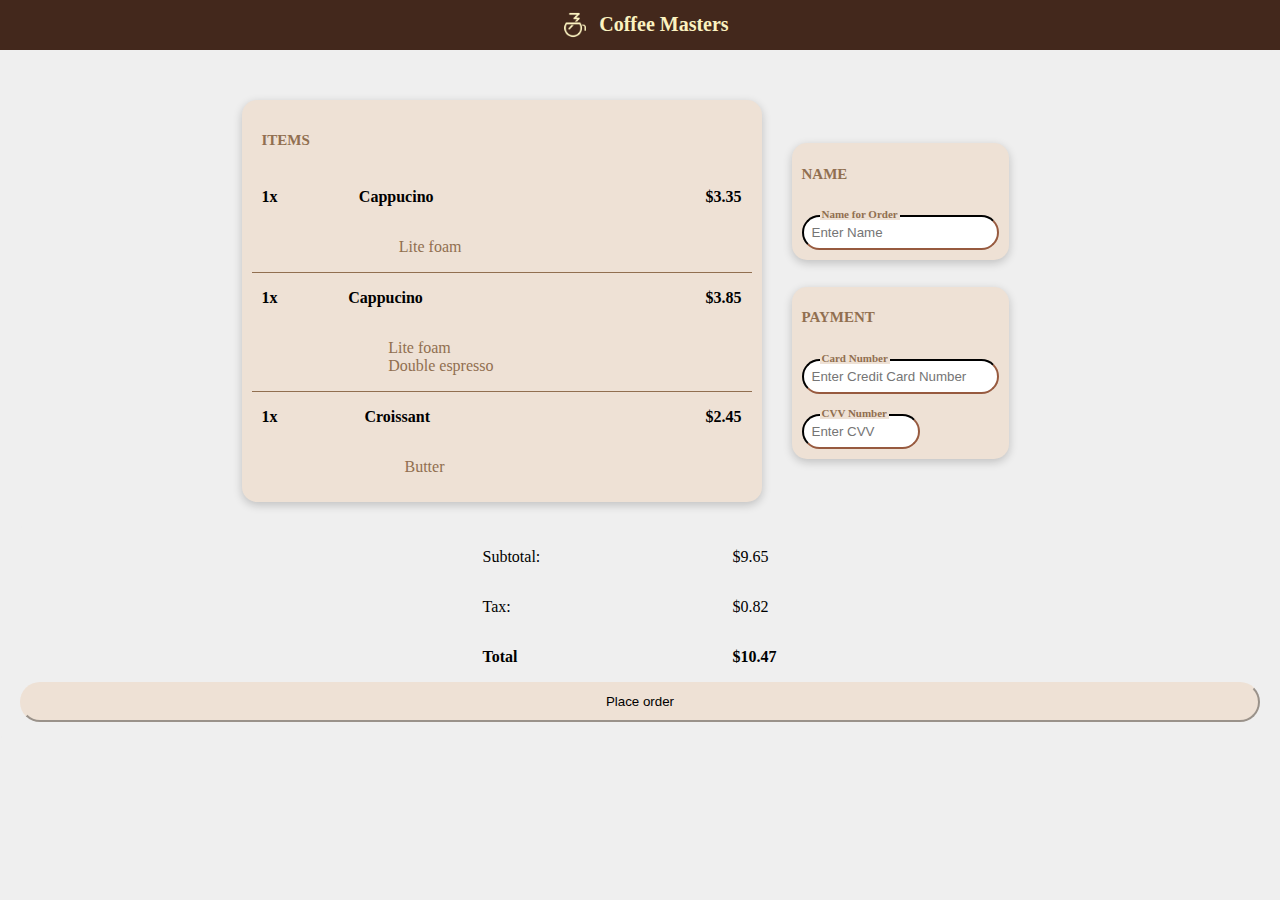
<file: index.html>
<!DOCTYPE html>
<html lang="en">
  <head>
    <meta charset="UTF-8" />
    <meta name="viewport" content="width=device-width, initial-scale=1.0" />
    <link
    href="https://fonts.googleapis.com/css2?family=Open+Sans:wght@400;700&display=swap"
    rel="stylesheet"
    />
    <title>Coffee Master</title>
    <link rel="stylesheet" href="/css/style.css" />
  </head>
  <body class = checkout-page>

  <section class="header-section">
    <div class = "branding">
      <img class = "logo" src="/img/coffee_masters_logo.png" alt="coffee masters logo">
      <h1 class = "brand-name">Coffee Masters</h1>
    </div>
  </section>

  <section class = "content">

    <section class = "order-cards">

      <section class = "card order">
        <h2 class = "section-title">ITEMS</h2>

        <section class = "items">

          <section class = "item-information first-item">
            <p class = "amount">1x</p>
            <p class = "type">Cappucino</p>
            <p class = "price">$3.35</p>
            <ul class = "extras">
              <li>Lite foam</li>
            </ul>
          </section>

          <section class = "item-information second-item">
            <p class = "amount">1x</p>
            <p class = "type">Cappucino</p>
            <p class = "price">$3.85</p>
            <ul class = "extras">
              <li>Lite foam</li>
              <li>Double espresso</li>
            </ul>
          </section>

          <section class = "item-information third-item">
            <p class = "amount">1x</p>
            <p class = "type">Croissant</p>
            <p class = "price">$2.45</p>
            <ul class = "extras">
              <li>Butter</li>
            </ul>

          </section>

        </section>

      </section>

      <section class = "information-cards">
        <section class = "card customer-information">
          <h2>NAME</h2>
          <section class = "information-box">
            <label for = "customer" class = "input-label">Name for Order</label>
            <input id="customer" class = "information-input" placeholder="Enter Name"/>
          </section>
        </section>

        <section class = "card card-information">
          <h2>PAYMENT</h2>
          <section class = 'information-box'>
            <label for = "cardnumber" class = "input-label">Card Number</label>
            <input id="cardnumber" class = "information-input" placeholder="Enter Credit Card Number"/>
          </section>

          <section class = 'information-box'>
            <label for = "cvv" class = "input-label">CVV Number</label>
            <input id="cvv" class = "cvv information-input" placeholder="Enter CVV"/>
          </section>

    </section>
      </section>


    </section>

    <section class = "checkout">
      <div class = "subtotals">
        <p>Subtotal:</p>
        <p>$9.65</p>
        <p>Tax:</p>
        <p>$0.82</p>
        <p class = "total">Total</p>
        <p class = "total">$10.47</p>
      </div>
    </section>

    <button class = "place-order">Place order</button>

  </section>

  </body>
</html>
</file>
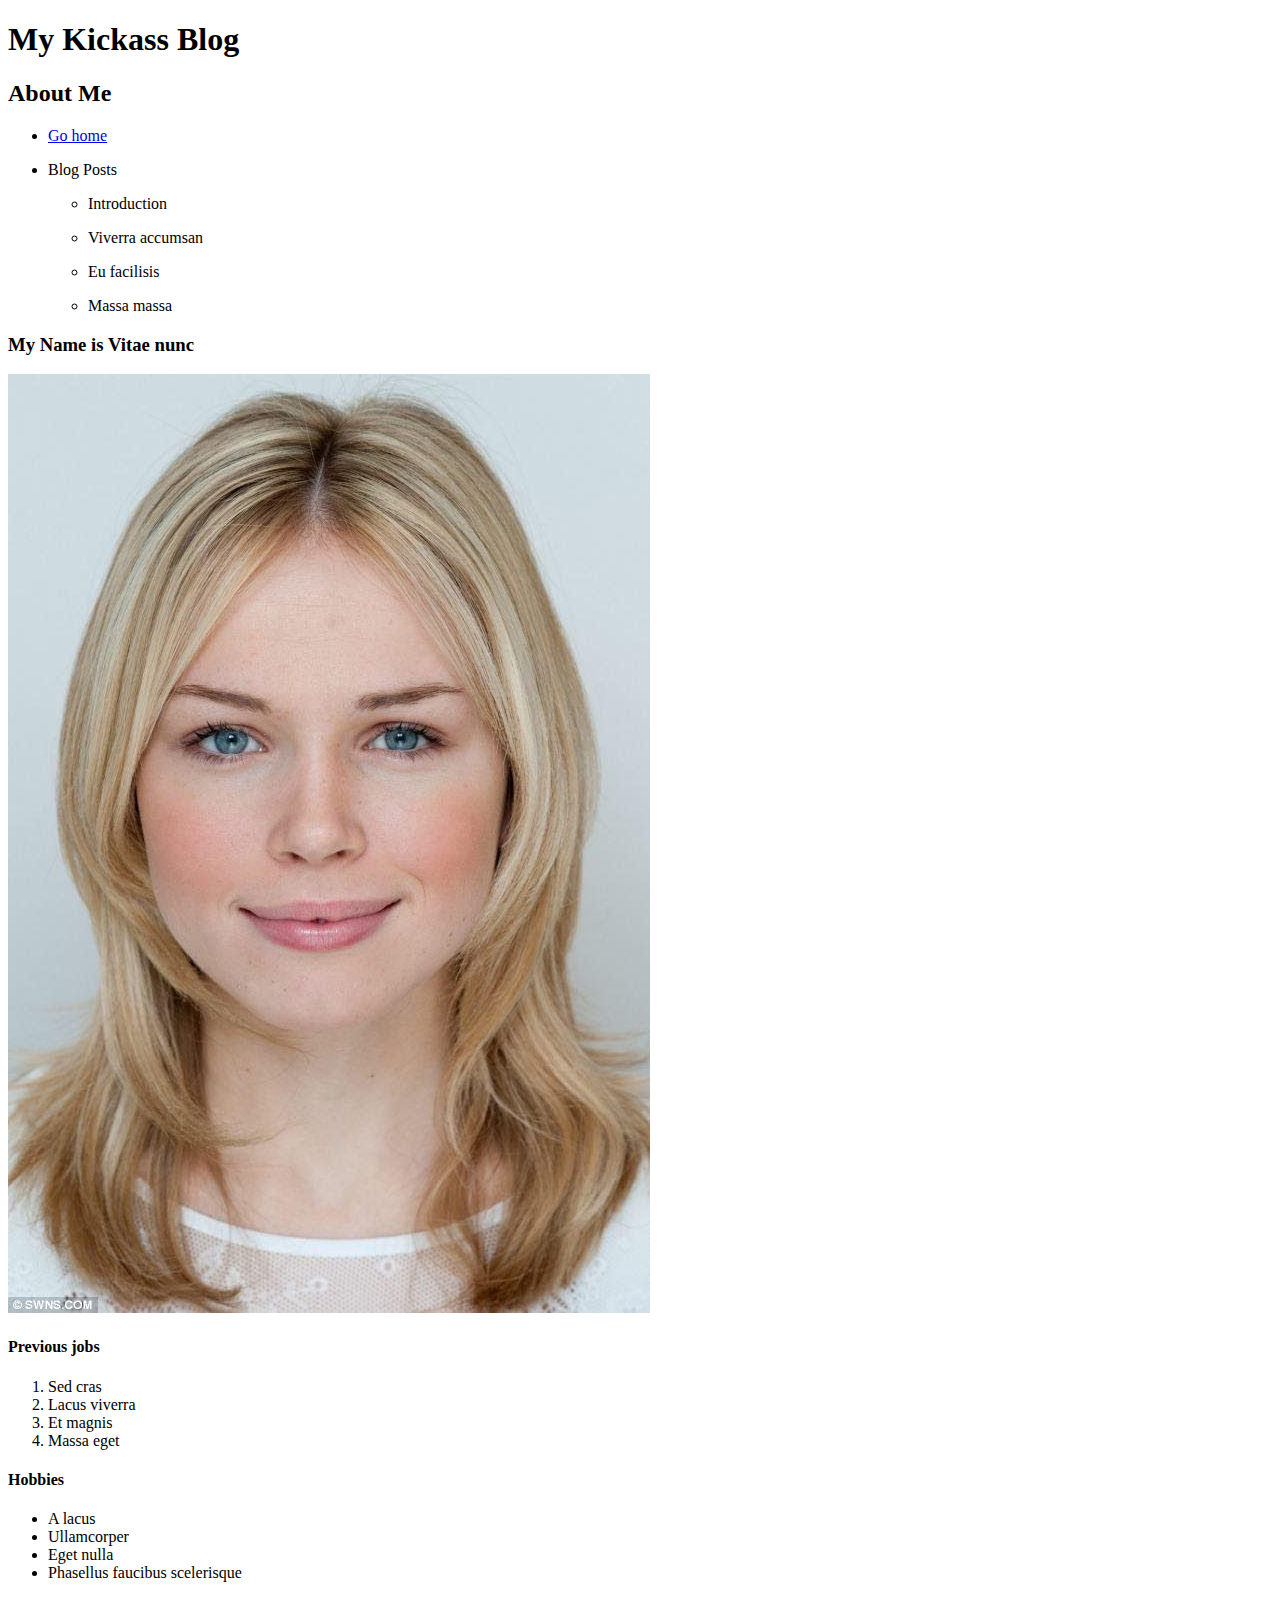
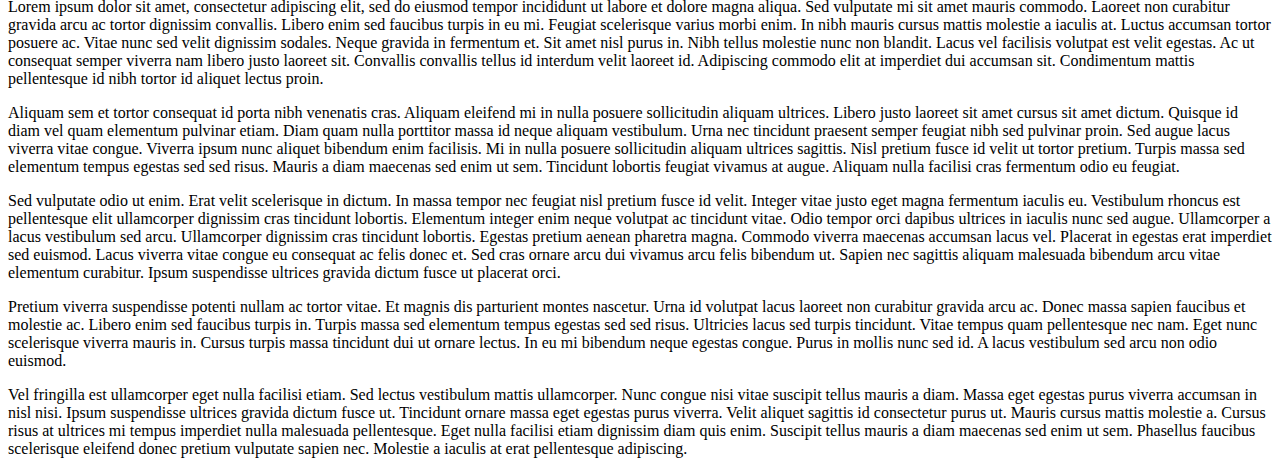
<file: about.html>
<!DOCTYPE html>
<html lang="en">
  <head>
    <meta charset="UTF-8" />
    <meta name="viewport" content="width=device-width, initial-scale=1.0" />
    <title>About</title>
  </head>
  <body>

  <section class="header-section">
    <h1>My Kickass Blog</h1>
    <h2>About Me</h2>
    <nav>
      <ul class="nav-list">
        <li class = "nav-list-item">
          <a href="index.html">Go home</a>
        </li>
        <li class = "nav-list-item">
          <p>Blog Posts</p>
          <ul class="blog-posts">
            <li class="blog-posts-item">
              <p>Introduction</p>
            </li>
            <li class="blog-posts-item">
              <p>Viverra accumsan</p>
            </li>
            <li class="blog-posts-item">
              <p>Eu facilisis</p>
            </li>
            <li class="blog-posts-item">
              <p>Massa massa</p>
            </li>
          </ul>
        </li>
      </ul>
    </nav>
  </section>

  <div>
    <h3>My Name is Vitae nunc</h3>
    <img src="/img/68e12397e87359cd63e751a3eee14fe0.jpg", alt="The most normal woman">
    <div class = "lists">
      <h4>Previous jobs</h4>
      <ol>
        <li class = "list-item">
          Sed cras
        </li>
        <li class = "list-item">
          Lacus viverra
        </li>
        <li class = "list-item">
          Et magnis
        </li>
        <li class = "list-item">
          Massa eget
        </li>
      </ol>
      <h4>Hobbies</h4>
      <ul>
        <li class = "list-item">
          A lacus
        </li>
        <li class = "list-item">
          Ullamcorper
        </li>
        <li class = "list-item">
          Eget nulla
        </li>
        <li class = "list-item">
          Phasellus faucibus scelerisque
        </li>
      </ul>
    </div>
    <div class="body">
      <p>
        Lorem ipsum dolor sit amet, consectetur adipiscing elit, sed do eiusmod tempor incididunt ut labore et dolore magna aliqua.
        Sed vulputate mi sit amet mauris commodo. Laoreet non curabitur gravida arcu ac tortor dignissim convallis. Libero enim sed faucibus turpis in eu mi.
        Feugiat scelerisque varius morbi enim. In nibh mauris cursus mattis molestie a iaculis at. Luctus accumsan tortor posuere ac.
        Vitae nunc sed velit dignissim sodales. Neque gravida in fermentum et. Sit amet nisl purus in. Nibh tellus molestie nunc non blandit.
        Lacus vel facilisis volutpat est velit egestas. Ac ut consequat semper viverra nam libero justo laoreet sit.
        Convallis convallis tellus id interdum velit laoreet id. Adipiscing commodo elit at imperdiet dui accumsan sit.
        Condimentum mattis pellentesque id nibh tortor id aliquet lectus proin.
      </p>
      <p>
        Aliquam sem et tortor consequat id porta nibh venenatis cras. Aliquam eleifend mi in nulla posuere sollicitudin aliquam ultrices.
        Libero justo laoreet sit amet cursus sit amet dictum. Quisque id diam vel quam elementum pulvinar etiam.
        Diam quam nulla porttitor massa id neque aliquam vestibulum. Urna nec tincidunt praesent semper feugiat nibh sed pulvinar proin.
        Sed augue lacus viverra vitae congue. Viverra ipsum nunc aliquet bibendum enim facilisis. Mi in nulla posuere sollicitudin aliquam ultrices sagittis.
        Nisl pretium fusce id velit ut tortor pretium. Turpis massa sed elementum tempus egestas sed sed risus. Mauris a diam maecenas sed enim ut sem.
        Tincidunt lobortis feugiat vivamus at augue. Aliquam nulla facilisi cras fermentum odio eu feugiat.
      </p>
      <p>
        Sed vulputate odio ut enim. Erat velit scelerisque in dictum. In massa tempor nec feugiat nisl pretium fusce id velit.
        Integer vitae justo eget magna fermentum iaculis eu. Vestibulum rhoncus est pellentesque elit ullamcorper dignissim cras tincidunt lobortis.
        Elementum integer enim neque volutpat ac tincidunt vitae. Odio tempor orci dapibus ultrices in iaculis nunc sed augue.
        Ullamcorper a lacus vestibulum sed arcu. Ullamcorper dignissim cras tincidunt lobortis. Egestas pretium aenean pharetra magna.
        Commodo viverra maecenas accumsan lacus vel. Placerat in egestas erat imperdiet sed euismod. Lacus viverra vitae congue eu consequat ac felis donec et.
        Sed cras ornare arcu dui vivamus arcu felis bibendum ut. Sapien nec sagittis aliquam malesuada bibendum arcu vitae elementum curabitur.
        Ipsum suspendisse ultrices gravida dictum fusce ut placerat orci.
      </p>
      <p>
        Pretium viverra suspendisse potenti nullam ac tortor vitae. Et magnis dis parturient montes nascetur.
        Urna id volutpat lacus laoreet non curabitur gravida arcu ac. Donec massa sapien faucibus et molestie ac.
        Libero enim sed faucibus turpis in. Turpis massa sed elementum tempus egestas sed sed risus. Ultricies lacus sed turpis tincidunt.
        Vitae tempus quam pellentesque nec nam. Eget nunc scelerisque viverra mauris in. Cursus turpis massa tincidunt dui ut ornare lectus.
        In eu mi bibendum neque egestas congue. Purus in mollis nunc sed id. A lacus vestibulum sed arcu non odio euismod.
      </p>
      <p>
        Vel fringilla est ullamcorper eget nulla facilisi etiam. Sed lectus vestibulum mattis ullamcorper. Nunc congue nisi vitae suscipit tellus mauris a diam.
        Massa eget egestas purus viverra accumsan in nisl nisi. Ipsum suspendisse ultrices gravida dictum fusce ut.
        Tincidunt ornare massa eget egestas purus viverra. Velit aliquet sagittis id consectetur purus ut. Mauris cursus mattis molestie a.
        Cursus risus at ultrices mi tempus imperdiet nulla malesuada pellentesque. Eget nulla facilisi etiam dignissim diam quis enim.
        Suscipit tellus mauris a diam maecenas sed enim ut sem. Phasellus faucibus scelerisque eleifend donec pretium vulputate sapien nec.
        Molestie a iaculis at erat pellentesque adipiscing.
      </p>
    </div>
  </div>

  </body>
</html>
</file>
<file: css/style.css>
* {
  box-sizing: border-box;
}

h1 {
  color: #FBF2C0;
  font-size: 20px;
}

h2 {
  color: #916F50;
  font-size: 15px;
}

body {
  margin: 0;
  padding: 0;
  background: #EFEFEF;
}

/* Header Section */

.header-section {
  grid-area: header;
  min-height: 50px;
  margin: 0;
  padding: 0;
  background: #43281C;
}

.branding {
  display: flex;
  justify-content: center;
  align-items: center;
}

.logo {
  display: flex;
  align-items: center;
  max-height: 50px;
  padding:10px;
}

/* Ordering information */
/* common */

.section-title {
  grid-area: title;
  padding: 10px
}

/*order information */

.amount {
  grid-area: amount;
  display: flex;
  justify-content: left;
  padding-left: 10px;
}

.type {
  display: flex;
  justify-content: left;
  grid-area: type;
}

.price{
  grid-area: price;
  display: flex;
  justify-content: right;
  padding-right: 10px;
}

.extras{
  grid-area: extras;
  font-weight: normal;
  color: #916F50;
  list-style-type: none;
}

.item-information {
  display: grid;
  grid-template-areas:
  "amount type . price"
  ". extras . .";
  border-bottom: 1px solid #916F50;
}

.items {
  display: flex;
  flex-direction: column;
  width: 500px;
}

.third-item {
  border-bottom: none;
}

/*customer information*/

.information-box {
  position:relative;
  display: inline-block;
  background: #EEE1D5;
  color: #EEE1D5;
  padding-top:20px;
}

.information-input {
  border-color: #43281C;
  padding: 8px;
  border-radius: 20px;
}

.input-label {
  background: #EEE1D5;
  color: #916F50;
  font-size:11px;
  position: absolute;
  left:18px;
  top: 13px;
  padding: 0 2px;
}

.cvv.information-input {
  width:60%;
}

.card {
  display: flex;
  flex-direction: column;
  justify-items: left;
  font-weight: bold;
  background: #EEE1D5;
  border-radius: 15px;
  padding: 10px;
  box-shadow: 0 3px 10px rgb(0 0 0 / 0.2);
}

.card-information {
  padding: 10px
}

.information-cards {
  display:flex;
  flex-direction: column;
  justify-content: space-around;
  padding: 30px
}

.order-cards {
  grid-area: content;
  display: flex;
  flex-direction: row;
  justify-content: center;
  align-items: stretch;
  border-radius: 10px;
  background: #EFEFEF;
  padding: 30px;
}

/*Totals*/

.subtotals{
  grid-area: subtotals;
  display: grid;
  justify-content: space-around;
  align-items: center;
  grid-template-columns: 1fr 1fr;
  min-width: 500px;
}

.total {
  font-weight:bold
}

.checkout {
  display:grid;
  grid-template-areas:
  ". . subtotals .";
  justify-content: space-around;
  align-items: center;
}

.place-order {
  min-height: 40px;
  border-radius: 30px;
  background: #EEE1D5;
  border-color:#EEE1D5;
}

.content {
  display: flex;
  flex-direction: column;
  grid-area: content;
  justify-content: space-around;
  border-radius: 10px;
  background: #EFEFEF;
  margin: 0;
  padding: 20px;
}

.checkout-page {
  display: flex;
  flex-direction: column;
  padding: 0;
}
</file>
